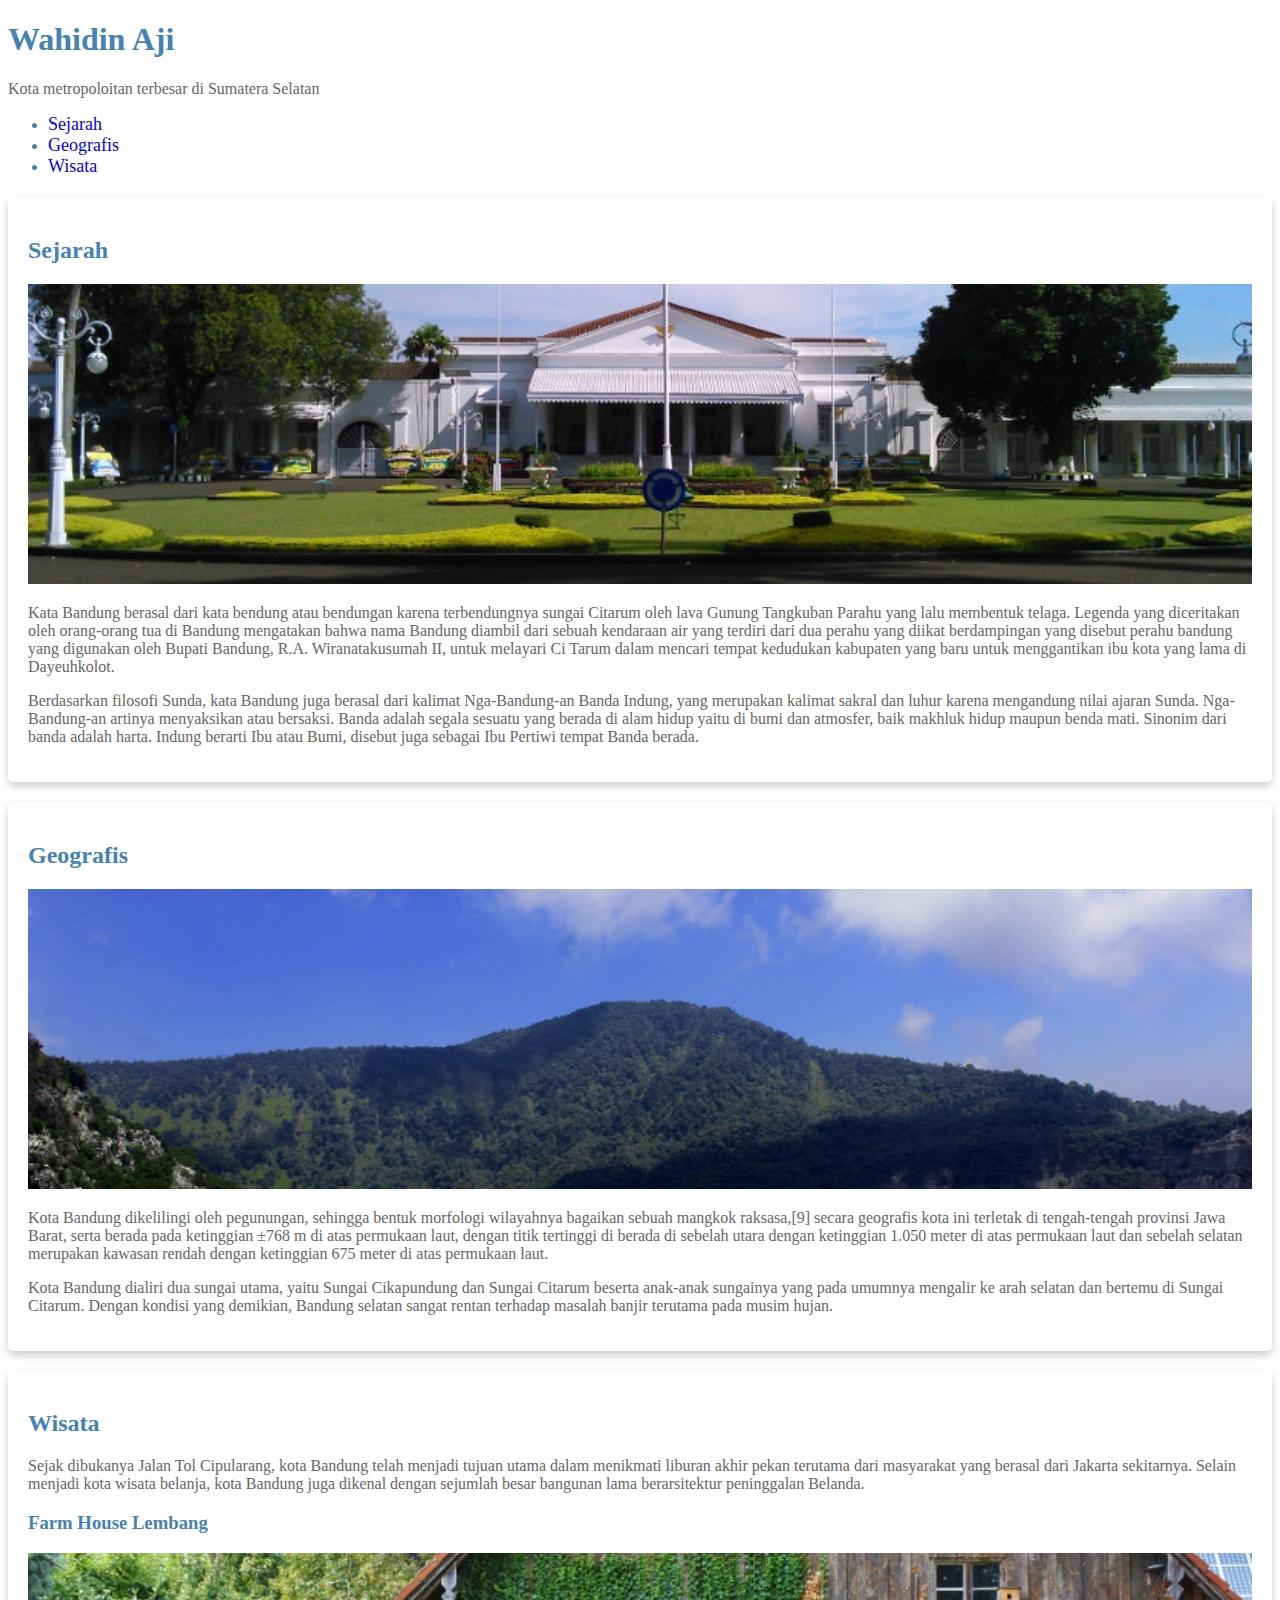
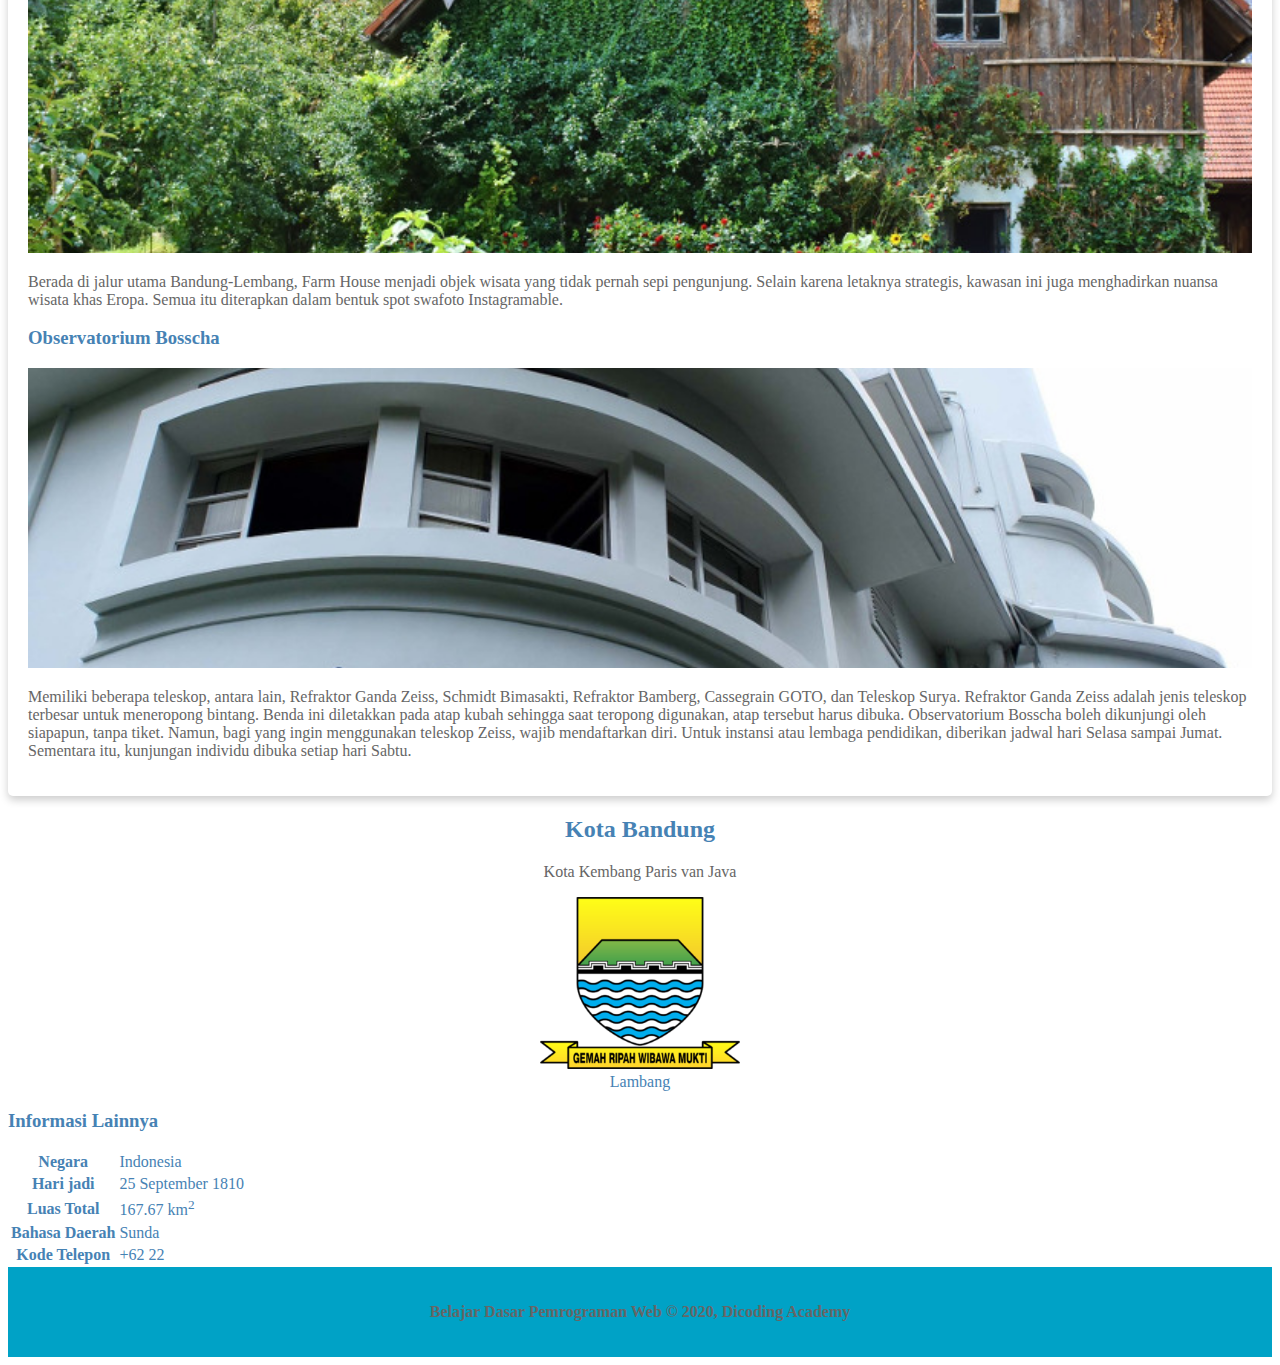
<file: index.html>
<!DOCTYPE html>
<html lang="en">

<head>
  <meta charset="UTF-8">
  <meta name="viewport" content="width=device-width, initial-scale=1.0">
  <!-- <meta name="viewport" content="width=device-width, initial-scale=1"> -->
  <title>Element Body</title>
  <link rel="stylesheet" href="./assets/styles/style.css">

  <link href="https://fonts.googleapis.com/css?family=Quicksand&display=swap" rel="stylesheet">
</head>

<body>
  <header>
    <div class="jumbroton">
      <h1>Wahidin Aji</h1>
      <p>Kota metropoloitan terbesar di Sumatera Selatan</p>
    </div>
    <nav>
      <ul>
        <li><a href="#sejarah">Sejarah</a></li>
        <li><a href="#geografis">Geografis</a></li>
        <li><a href="#wisata">Wisata</a></li>
      </ul>
    </nav>
  </header>
  <main>
    <div id="content">
      <article id="sejarah" class="card">
        <h2>Sejarah</h2>
        <img src="assets/image/history.jpg" alt="sejarah" class="featured-image">
        <p>Kata Bandung berasal dari kata bendung atau bendungan karena terbendungnya sungai Citarum oleh lava Gunung
          Tangkuban Parahu yang lalu membentuk telaga. Legenda yang diceritakan oleh orang-orang tua di
          Bandung mengatakan bahwa nama Bandung diambil dari sebuah kendaraan air yang terdiri dari dua perahu yang
          diikat
          berdampingan yang disebut perahu bandung yang digunakan oleh Bupati Bandung, R.A. Wiranatakusumah II, untuk
          melayari Ci Tarum dalam mencari tempat kedudukan kabupaten yang baru untuk
          menggantikan ibu kota yang lama di Dayeuhkolot. </p>

        <p>Berdasarkan filosofi Sunda, kata Bandung juga berasal dari kalimat Nga-Bandung-an Banda Indung, yang
          merupakan
          kalimat sakral dan luhur karena mengandung nilai ajaran Sunda. Nga-Bandung-an artinya menyaksikan atau
          bersaksi.
          Banda adalah segala sesuatu yang berada di alam hidup yaitu di bumi dan atmosfer, baik makhluk hidup maupun
          benda mati. Sinonim dari banda adalah harta. Indung berarti Ibu atau Bumi, disebut juga sebagai Ibu Pertiwi
          tempat Banda berada.</p>
      </article>
      <article id="geografis" class="card">
        <h2>Geografis</h2>
        <img src="assets/image/geografis.jpg" alt="geografis" class="featured-image">
        <p>Kota Bandung dikelilingi oleh pegunungan, sehingga bentuk morfologi wilayahnya bagaikan sebuah mangkok
          raksasa,[9] secara geografis kota ini terletak di tengah-tengah provinsi Jawa Barat, serta berada pada
          ketinggian ±768 m di atas permukaan laut, dengan titik tertinggi di berada di sebelah utara dengan
          ketinggian
          1.050 meter di atas permukaan laut dan sebelah selatan merupakan kawasan rendah dengan ketinggian 675 meter
          di
          atas permukaan laut.</p>

        <p>Kota Bandung dialiri dua sungai utama, yaitu Sungai Cikapundung dan Sungai Citarum beserta anak-anak
          sungainya
          yang pada umumnya mengalir ke arah selatan dan bertemu di Sungai Citarum. Dengan kondisi yang
          demikian, Bandung selatan sangat rentan terhadap masalah banjir terutama pada musim hujan.</p>
      </article>
      <article id="wisata" class="card">
        <section>
          <h2>Wisata</h2>
          <p>Sejak dibukanya Jalan Tol Cipularang, kota Bandung telah menjadi tujuan utama dalam menikmati liburan akhir
            pekan
            terutama dari masyarakat yang berasal dari Jakarta sekitarnya. Selain menjadi kota wisata belanja,
            kota Bandung juga dikenal dengan sejumlah besar bangunan lama berarsitektur peninggalan Belanda.</p>
        </section>
        <section>
          <h3>Farm House Lembang</h3>
          <img src="assets/image/farm-house.jpg" alt="farm house" class="featured-image">
          <p>Berada di jalur utama Bandung-Lembang, Farm House menjadi objek wisata yang tidak pernah sepi pengunjung.
            Selain
            karena letaknya strategis, kawasan ini juga menghadirkan nuansa wisata khas Eropa. Semua itu diterapkan
            dalam
            bentuk spot swafoto Instagramable.</p>
        </section>
        <section>
          <h3>Observatorium Bosscha</h3>
          <img src="assets/image/bosscha.jpg" alt="bosscha" class="featured-image">
          <p>Memiliki beberapa teleskop, antara lain, Refraktor Ganda Zeiss, Schmidt Bimasakti, Refraktor Bamberg,
            Cassegrain
            GOTO, dan Teleskop Surya. Refraktor Ganda Zeiss adalah jenis teleskop terbesar untuk meneropong bintang.
            Benda
            ini diletakkan pada atap kubah sehingga saat teropong digunakan, atap tersebut harus dibuka. Observatorium
            Bosscha boleh dikunjungi oleh siapapun, tanpa tiket. Namun, bagi yang ingin
            menggunakan teleskop Zeiss, wajib mendaftarkan diri. Untuk instansi atau lembaga pendidikan, diberikan
            jadwal
            hari Selasa sampai Jumat. Sementara itu, kunjungan individu dibuka setiap hari Sabtu.</p>
        </section>
      </article>
    </div>
    <aside>
      <article class="profile" class="card">
        <header>
          <h2>Kota Bandung</h2>
          <p>Kota Kembang Paris van Java</p>
          <figure>
            <img src="assets/image/bandung.png" alt="profile">
            <figcaption>Lambang</figcaption>
          </figure>
        </header>
        <section>
          <h3>Informasi Lainnya</h3>
          <table>
            <tr>
              <th>Negara</th>
              <td>Indonesia</td>
            </tr>
            <tr>
              <th>Hari jadi</th>
              <td>25 September 1810</td>
            </tr>
            <tr>
              <th>Luas Total</th>
              <td>167.67 km<sup>2</sup></td>
            </tr>
            <tr>
              <th>Bahasa Daerah</th>
              <td>Sunda</td>
            </tr>
            <tr>
              <th>Kode Telepon</th>
              <td>+62 22</td>
            </tr>
          </table>
        </section>
      </article>
    </aside>
  </main>
  <footer>
    <p>Belajar Dasar Pemrograman Web &#169; 2020, Dicoding Academy</p>
  </footer>
</body>

</html>
</file>
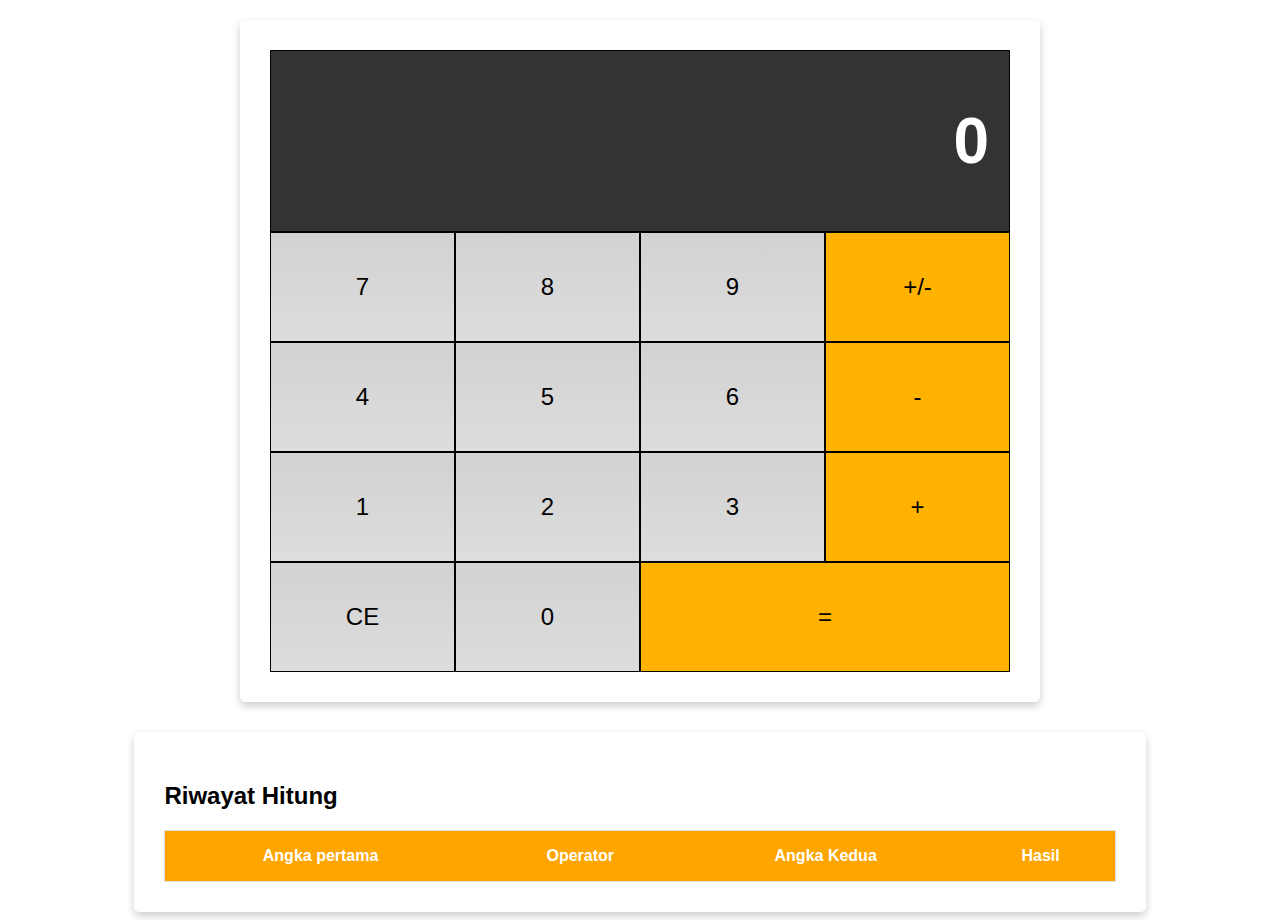
<file: WebCalculator/index.html>
<!DOCTYPE html>
<html>

<head>
  <title>Web Calculator</title>
  <link rel="stylesheet" href="assets/style.css">
  <meta name="viewport" content="width=device-width, initial-scale=1.0">
</head>

<body>
  <div class="flex-container-column card">
    <div class="display">
      <h1 id="displayNumber">0</h1>
    </div>
    <div class="flex-container-row">
      <div class="button">7</div>
      <div class="button">8</div>
      <div class="button">9</div>
      <div class="button negative">+/-</div>
    </div>
    <div class="flex-container-row">
      <div class="button">4</div>
      <div class="button">5</div>
      <div class="button">6</div>
      <div class="button operator">-</div>
    </div>
    <div class="flex-container-row">
      <div class="button">1</div>
      <div class="button">2</div>
      <div class="button">3</div>
      <div class="button operator">+</div>
    </div>
    <div class="flex-container-row">
      <div class="button clear">CE</div>
      <div class="button">0</div>
      <div class="button equals double">=</div>
    </div>
  </div>

  <div class="history card">
    <h2>Riwayat Hitung</h2>
    <table>
      <thead>
        <tr>
          <th>Angka pertama</th>
          <th>Operator</th>
          <th>Angka Kedua</th>
          <th>Hasil</th>
        </tr>
      </thead>
      <tbody id="historyList"></tbody>
    </table>
  </div>
  <script src="assets/storage.js"></script>
  <script src="assets/kalkulator.js"></script>
</body>

</html>
</file>
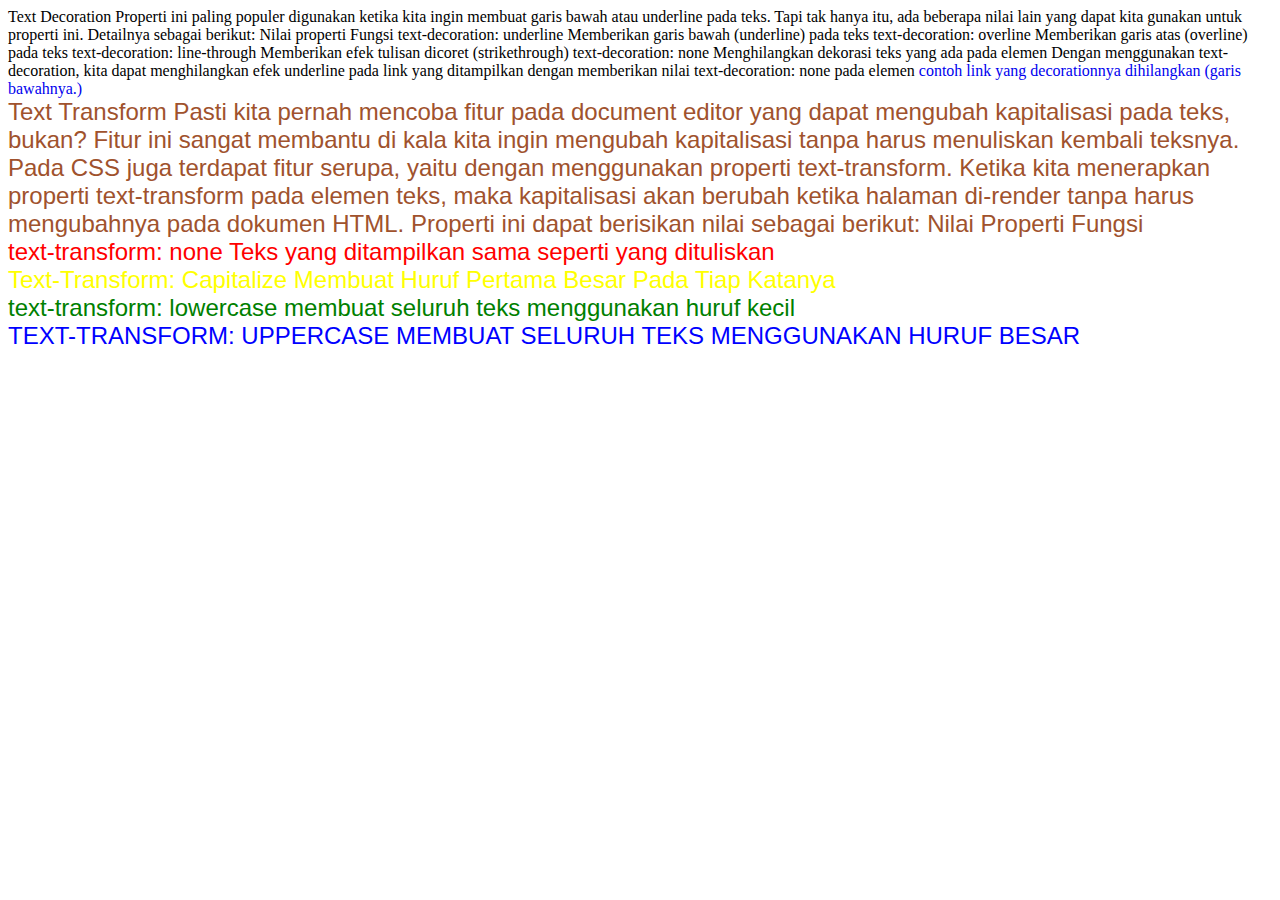
<file: css.html>
<!DOCTYPE html>
  <html lang="en">

  <head>
    <meta charset="UTF-8">
    <meta name="viewport" content="width=device-width, initial-scale=1.0">
    <title>Document</title>
    <style>
      a {
        text-decoration: none;
      }

      a:hover {
        color: red;
        text-shadow: aqua;
        font-family: cursive;
      }

      a:active {
        color: yellow;
      }

      footer {
        font-size: x-large;
        color: sienna;
        font-family: 'Lucida Sans', 'Lucida Sans Regular', 'Lucida Grande', 'Lucida Sans Unicode', Geneva, Verdana, sans-serif;
      }
      .none{
        text-transform: none;
        color: red;
      }
      .capitalize{
        text-transform: capitalize;
        color: yellow;
      }
      .lowercase{
        text-transform: lowercase;
        color: green;
      }
      .uppercase{
        text-transform: uppercase;
        color: blue;
      }
    </style>
  </head>

  <body>
    <header>
      Text Decoration
      Properti ini paling populer digunakan ketika kita ingin membuat garis bawah atau underline pada teks. Tapi tak
      hanya
      itu, ada beberapa nilai lain yang dapat kita gunakan untuk properti ini. Detailnya sebagai berikut:

      Nilai properti

      Fungsi

      text-decoration: underline

      Memberikan garis bawah (underline) pada teks

      text-decoration: overline

      Memberikan garis atas (overline) pada teks

      text-decoration: line-through

      Memberikan efek tulisan dicoret (strikethrough)

      text-decoration: none

      Menghilangkan dekorasi teks yang ada pada elemen

      Dengan menggunakan text-decoration, kita dapat menghilangkan efek underline pada link yang ditampilkan dengan
      memberikan nilai text-decoration: none pada elemen <a>
        <a href="https://www.google.com/">contoh link yang decorationnya dihilangkan (garis bawahnya.)</a>
    </header>
    <footer>
      Text Transform
      Pasti kita pernah mencoba fitur pada document editor yang dapat mengubah kapitalisasi pada teks, bukan? Fitur
      ini sangat membantu di kala kita ingin mengubah kapitalisasi tanpa harus menuliskan kembali teksnya. Pada CSS
      juga terdapat fitur serupa, yaitu dengan menggunakan properti text-transform. Ketika kita menerapkan properti
      text-transform pada elemen teks, maka kapitalisasi akan berubah ketika halaman di-render tanpa harus mengubahnya
      pada dokumen HTML.

      Properti ini dapat berisikan nilai sebagai berikut:

      Nilai Properti

      Fungsi
      <div class="none">
        text-transform: none
        Teks yang ditampilkan sama seperti yang dituliskan
      </div>
      <div class="capitalize">
        text-transform: capitalize
        Membuat huruf pertama besar pada tiap katanya
      </div>
      <div class="lowercase">
        text-transform: lowercase
        Membuat seluruh teks menggunakan huruf kecil
      </div>
      <div class="uppercase">
        Text-transform: uppercase
        Membuat seluruh teks menggunakan huruf besar
      </div>

    </footer>
  </body>

  </html>
</file>
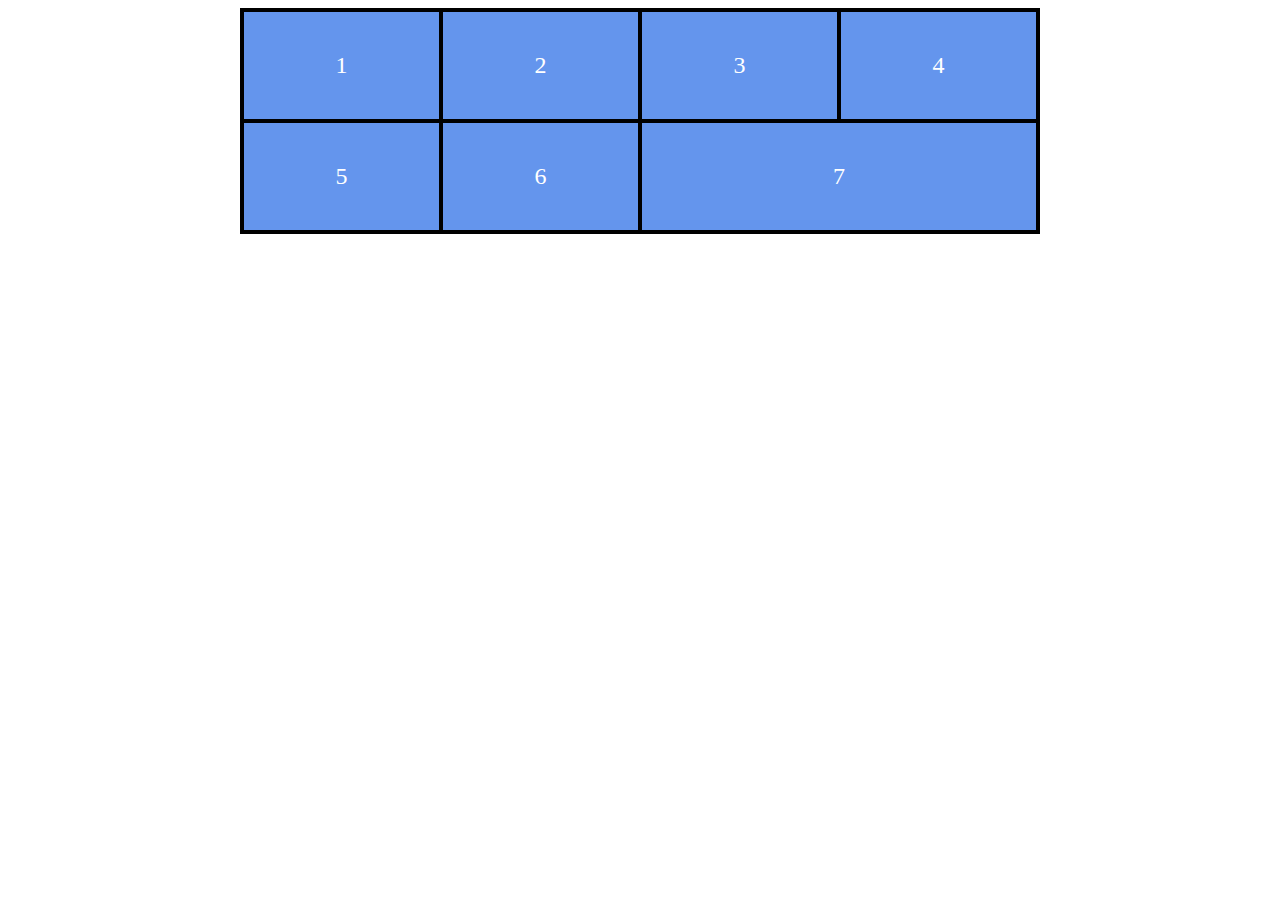
<file: flexbox.html>
<!doctype html>
<html lang="en">

<head>
  <style>
    * {
      box-sizing: border-box;
    }

    .container {
      width: 800px;
      border: 2px solid black;
      margin: 0 auto;
    }

    .flex-column {
      display: flex;
      flex-direction: column;
    }

    .flex-row {
      display: flex;
      flex-direction: row;
      flex-grow: 1;
    }

    .box {
      flex-basis: 25%;
      background-color: cornflowerblue;
      border: 2px solid black;
      padding: 40px;
      text-align: center;
      color: white;
      font-size: 1.5em;
    }

    .double {
      flex-basis: 50%;
    }
  </style>
</head>

<body>
  <div class="container">
    <div class="flex-column">
      <div class="flex-row">
        <div class="box">1</div>
        <div class="box">2</div>
        <div class="box">3</div>
        <div class="box">4</div>
      </div>
      <div class="flex-row">
        <div class="box">5</div>
        <div class="box">6</div>
        <div class="box double">7</div>
      </div>
    </div>
  </div>
</body>

</html>
</file>
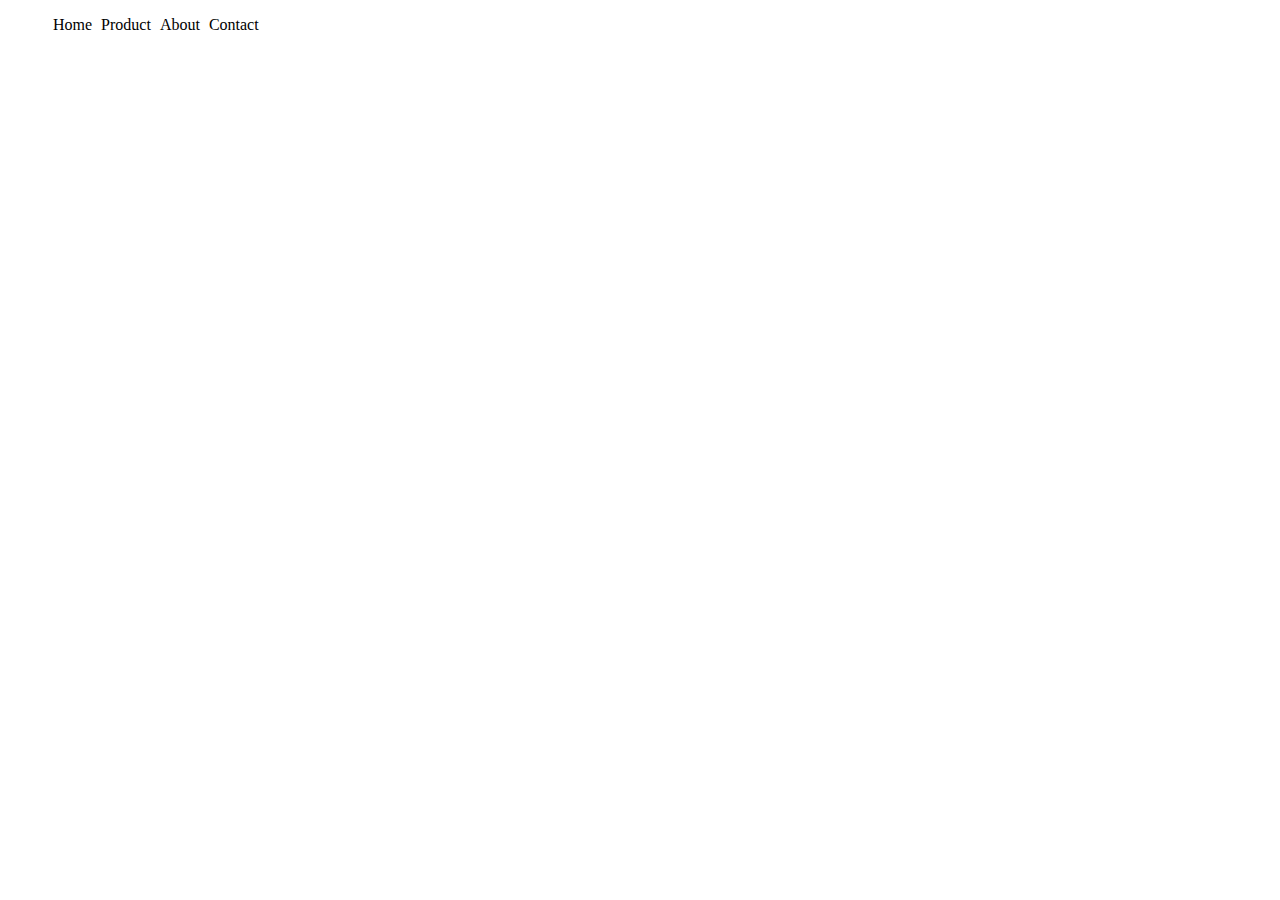
<file: index2.html>
<!DOCTYPE html>
<html lang="en">

<head>
  <meta charset="UTF-8">
  <title>Display</title>
  <style>
    li {
      display: inline;

      margin-left: 5px;
    }
  </style>
</head>

<body>
  <ul>
    <li>Home</li>
    <li>Product</li>
    <li>About</li>
    <li>Contact</li>
  </ul>
</body>

</html>
</file>
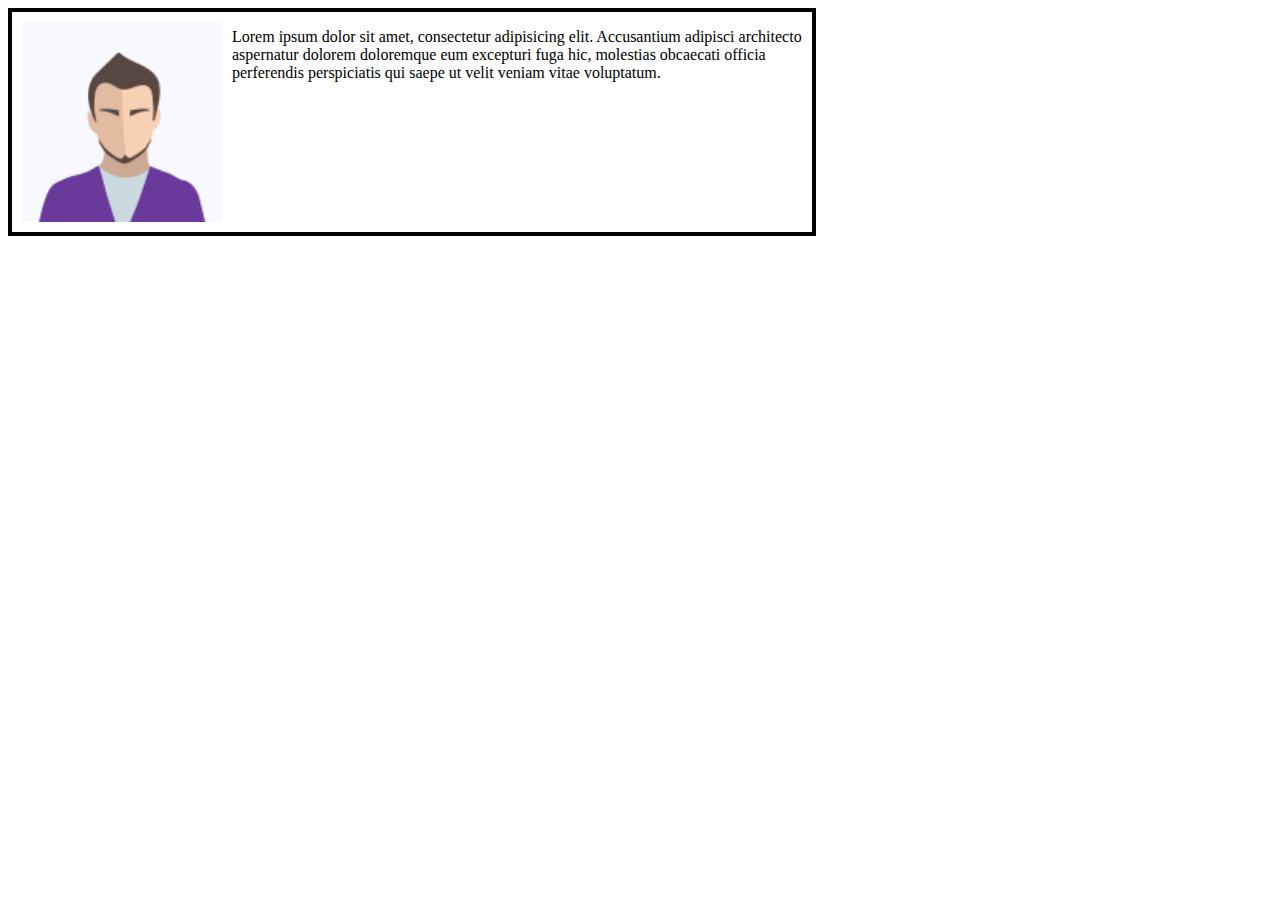
<file: index3.html>
<!doctype html>
<html lang="en">

<head>
  <style>
    .container {
      width: 800px;
      border: 4px solid black;
      overflow: auto;
    }

    img {
      float: left;
      margin: 10px;
    }
  </style>
</head>

<body>
  <div class="container">
    <img src="./assets/image/t-slider1.png" width="200px" alt="dicoding">
    <p>Lorem ipsum dolor sit amet, consectetur adipisicing elit. Accusantium adipisci architecto aspernatur dolorem
      doloremque eum excepturi fuga hic, molestias obcaecati officia perferendis perspiciatis qui saepe ut velit
      veniam vitae voluptatum.</p>
  </div>
</body>

</html>
</file>
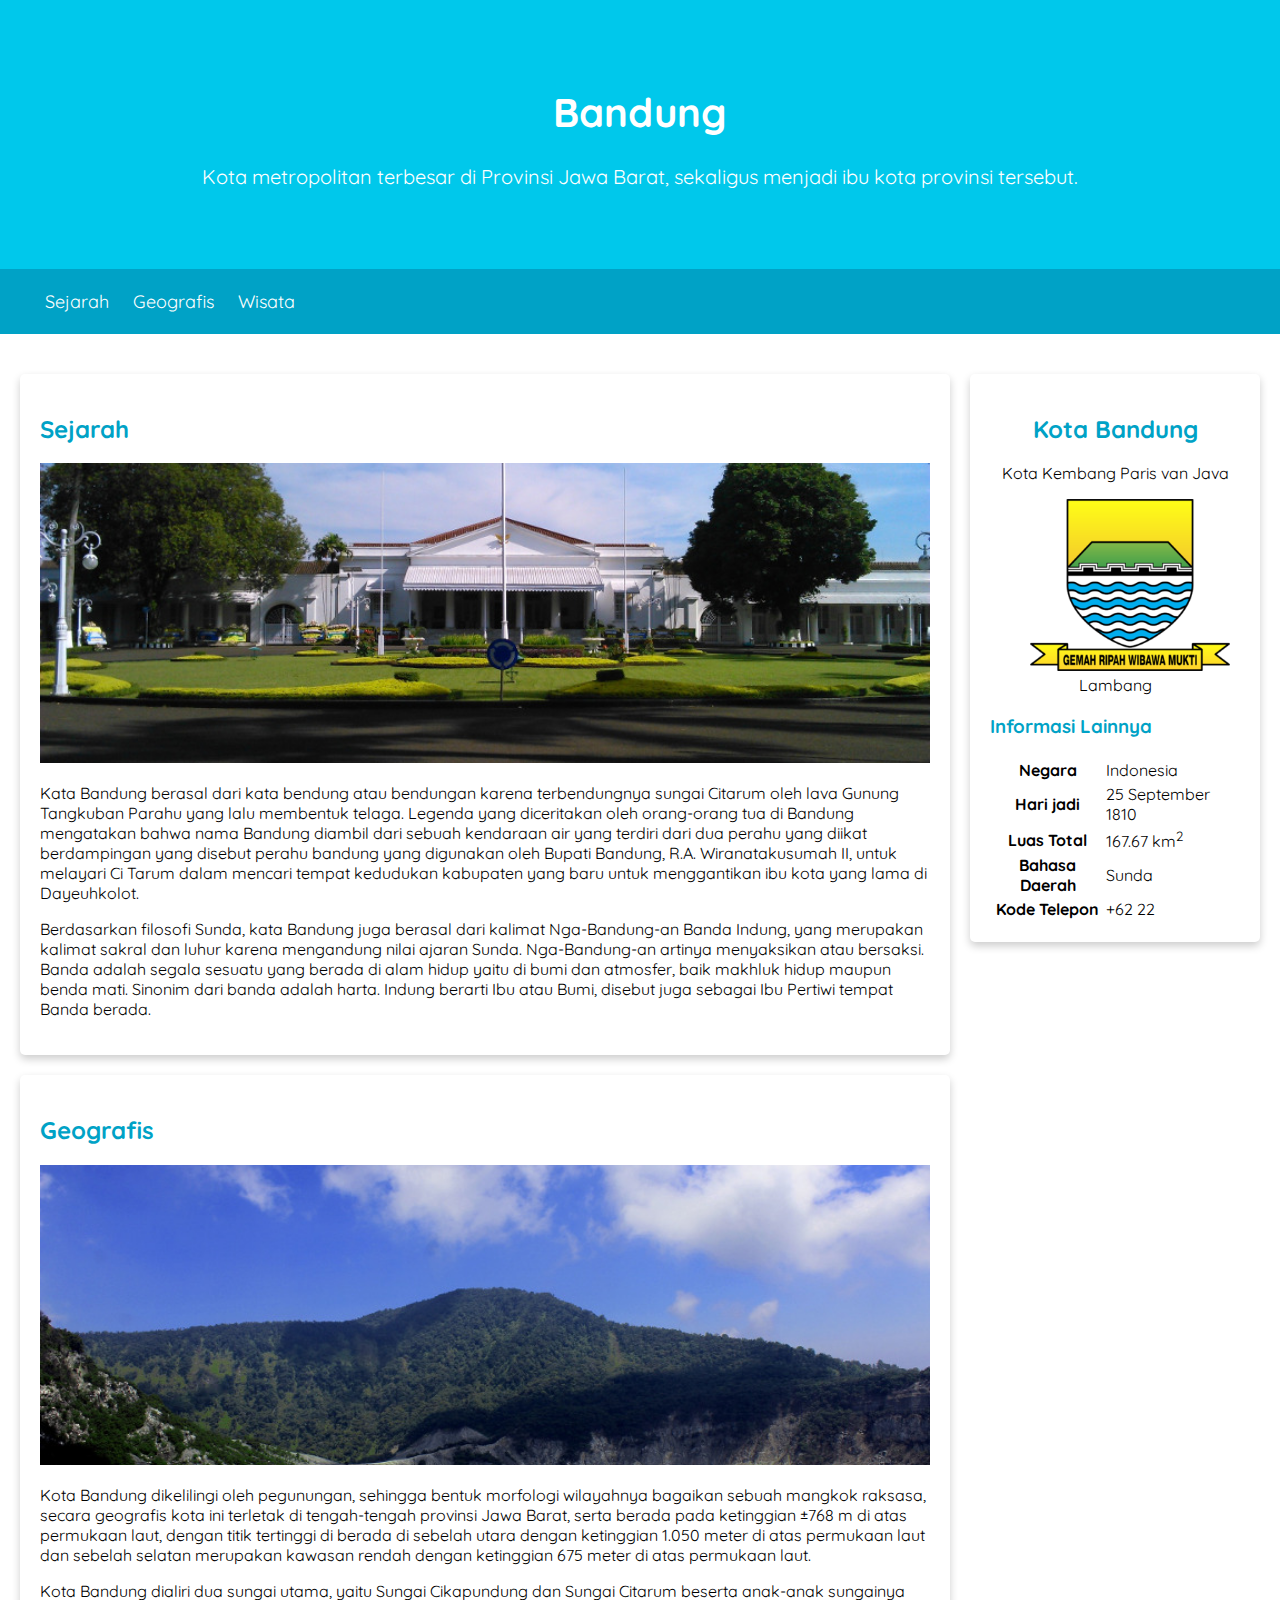
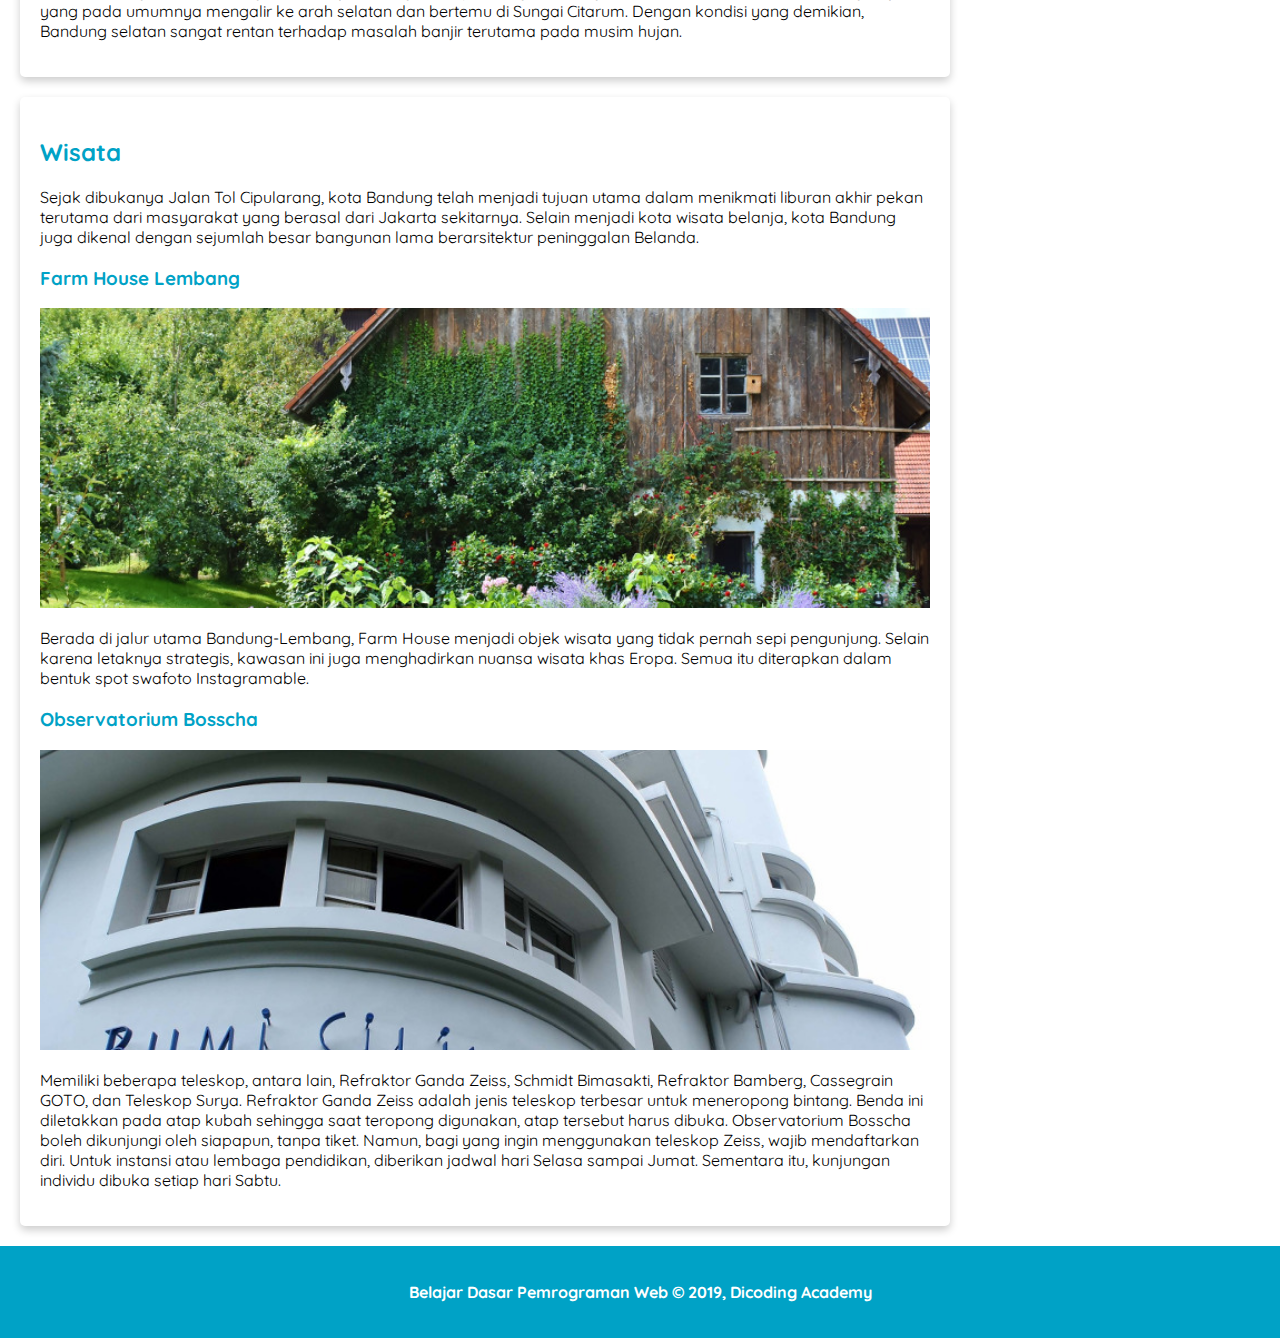
<file: indexindex.html>
<!DOCTYPE html>
<html>

<head>
  <meta name="viewport" content="width=device-width, initial-scale=1">
  <title>Kota Bandung</title>
  <link rel="stylesheet" href="assets/styles/style2.css">
</head>

<body>
  <header>
    <div class="jumbotron">
      <h1>Bandung</h1>
      <p>Kota metropolitan terbesar di Provinsi Jawa Barat, sekaligus menjadi ibu kota provinsi tersebut.</p>
    </div>
    <nav>
      <ul>
        <li><a href="#sejarah">Sejarah</a></li>
        <li><a href="#geografis">Geografis</a></li>
        <li><a href="#wisata">Wisata</a></li>
      </ul>
    </nav>
  </header>
  <main>
    <div id="content">
      <article id="sejarah" class="card">
        <h2>Sejarah</h2>
        <img src="assets/image/history.jpg" class="featured-image" alt="sejarah">
        <p>Kata Bandung berasal dari kata bendung atau bendungan karena terbendungnya sungai Citarum oleh lava Gunung
          Tangkuban Parahu yang lalu membentuk telaga. Legenda yang diceritakan oleh orang-orang tua di Bandung
          mengatakan bahwa nama Bandung diambil dari sebuah kendaraan air yang terdiri dari dua perahu yang diikat
          berdampingan yang disebut perahu bandung yang digunakan oleh Bupati Bandung, R.A. Wiranatakusumah II,
          untuk melayari Ci Tarum dalam mencari tempat kedudukan kabupaten yang baru untuk menggantikan ibu kota yang
          lama di Dayeuhkolot. </p>

        <p>Berdasarkan filosofi Sunda, kata Bandung juga berasal dari kalimat Nga-Bandung-an Banda Indung, yang
          merupakan kalimat sakral dan luhur karena mengandung nilai ajaran Sunda. Nga-Bandung-an artinya menyaksikan
          atau bersaksi. Banda adalah segala sesuatu yang berada di alam hidup yaitu di bumi dan atmosfer, baik makhluk
          hidup maupun benda mati. Sinonim dari banda adalah harta. Indung berarti Ibu atau Bumi, disebut juga sebagai
          Ibu Pertiwi tempat Banda berada.</p>
      </article>

      <article id="geografis" class="card">
        <h2>Geografis</h2>
        <img src="assets/image/geografis.jpg" class="featured-image" alt="geografis">
        <p>Kota Bandung dikelilingi oleh pegunungan, sehingga bentuk morfologi wilayahnya bagaikan sebuah mangkok
          raksasa, secara geografis kota ini terletak di tengah-tengah provinsi Jawa Barat, serta berada pada ketinggian
          ±768 m di atas permukaan laut, dengan titik tertinggi di berada di sebelah utara dengan ketinggian 1.050 meter
          di atas permukaan laut dan sebelah selatan merupakan kawasan rendah dengan ketinggian 675 meter di atas
          permukaan laut.</p>

        <p>Kota Bandung dialiri dua sungai utama, yaitu Sungai Cikapundung dan Sungai Citarum beserta anak-anak
          sungainya yang pada umumnya mengalir ke arah selatan dan bertemu di Sungai Citarum. Dengan kondisi yang
          demikian, Bandung selatan sangat rentan terhadap masalah banjir terutama pada musim hujan.</p>
      </article>

      <article id="wisata" class="card">
        <h2>Wisata</h2>
        <p>Sejak dibukanya Jalan Tol Cipularang, kota Bandung telah menjadi tujuan utama dalam menikmati liburan akhir
          pekan terutama dari masyarakat yang berasal dari Jakarta sekitarnya. Selain menjadi kota wisata belanja, kota
          Bandung juga dikenal dengan sejumlah besar bangunan lama berarsitektur peninggalan Belanda.</p>
        <section>
          <h3>Farm House Lembang</h3>
          <img src="assets/image/farm-house.jpg" class="featured-image" alt="farm house">
          <p>Berada di jalur utama Bandung-Lembang, Farm House menjadi objek wisata yang tidak pernah sepi pengunjung.
            Selain karena letaknya strategis, kawasan ini juga menghadirkan nuansa wisata khas Eropa. Semua itu
            diterapkan dalam bentuk spot swafoto Instagramable.</p>
        </section>
        <section>
          <h3>Observatorium Bosscha</h3>
          <img src="assets/image/bosscha.jpg" class="featured-image" alt="bosscha">
          <p>Memiliki beberapa teleskop, antara lain, Refraktor Ganda Zeiss, Schmidt Bimasakti, Refraktor Bamberg,
            Cassegrain GOTO, dan Teleskop Surya. Refraktor Ganda Zeiss adalah jenis teleskop terbesar untuk meneropong
            bintang. Benda ini diletakkan pada atap kubah sehingga saat teropong digunakan, atap tersebut harus dibuka.
            Observatorium Bosscha boleh dikunjungi oleh siapapun, tanpa tiket. Namun, bagi yang ingin menggunakan
            teleskop Zeiss, wajib mendaftarkan diri. Untuk instansi atau lembaga pendidikan, diberikan jadwal hari
            Selasa sampai Jumat. Sementara itu, kunjungan individu dibuka setiap hari Sabtu.</p>
        </section>
      </article>
    </div>

    <aside>
      <article class="profile card">
        <header>
          <h2>Kota Bandung</h2>
          <p>Kota Kembang Paris van Java</p>
          <figure>
            <img src="assets/image/bandung.png">
            <figcaption>Lambang</figcaption>
          </figure>
        </header>
        <section>
          <h3>Informasi Lainnya</h3>
          <table>
            <tr>
              <th>Negara</th>
              <td>Indonesia</td>
            </tr>
            <tr>
              <th>Hari jadi</th>
              <td>25 September 1810</td>
            </tr>
            <tr>
              <th>Luas Total</th>
              <td>167.67 km<sup>2</sup></td>
            </tr>
            <tr>
              <th>Bahasa Daerah</th>
              <td>Sunda</td>
            </tr>
            <tr>
              <th>Kode Telepon</th>
              <td>+62 22</td>
            </tr>
          </table>
        </section>
      </article>
    </aside>
  </main>
  <footer>
    <p>Belajar Dasar Pemrograman Web &#169; 2019, Dicoding Academy</p>
  </footer>
</body>

</html>
</file>
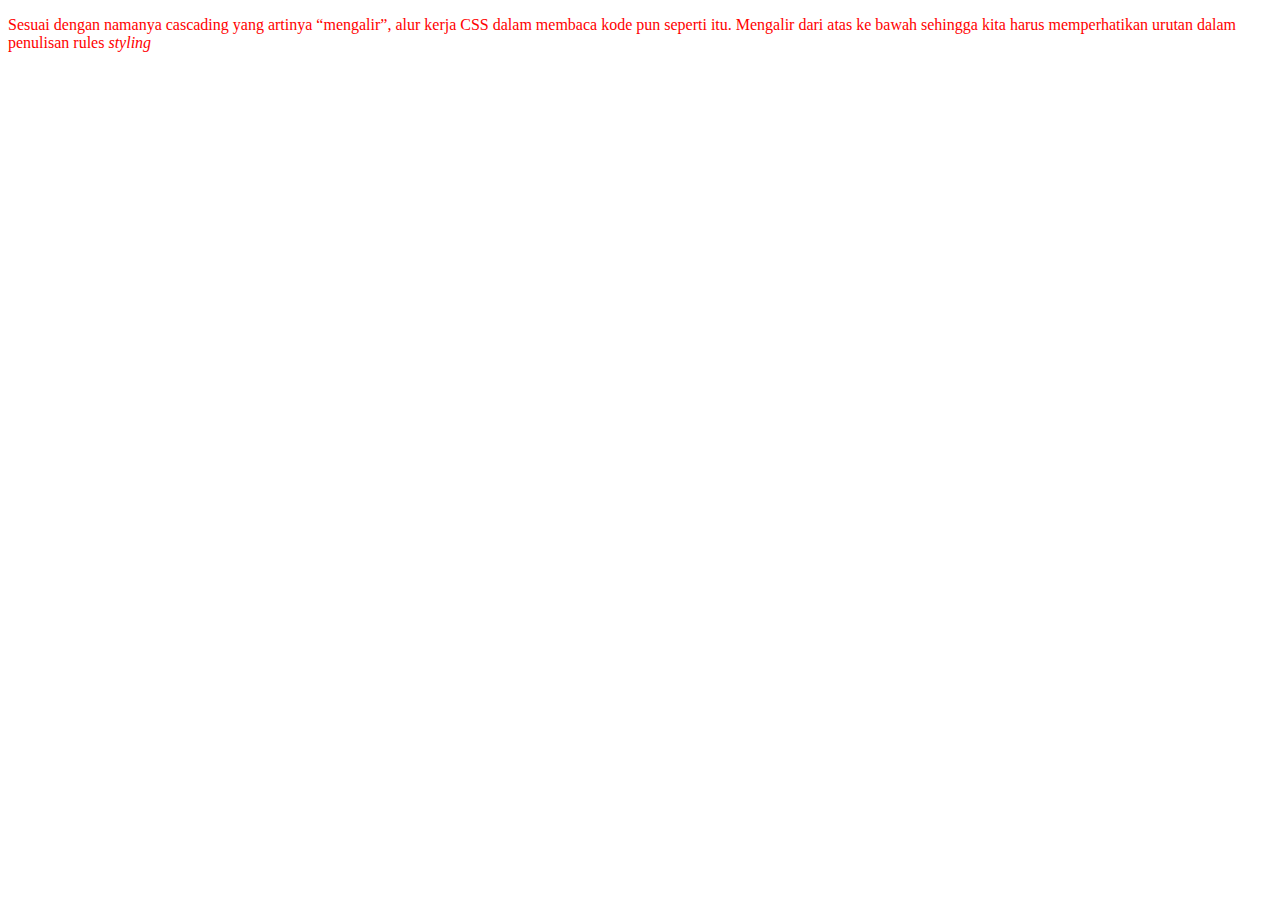
<file: table.html>
<!doctype html>
<html lang="en">
<head>
   <title>Judul Dokumen</title>
   <style>
       p {
           color: red !important;
       }
 
       p {
           color: blue;
       }
   </style>
</head>
<body>
<p>Sesuai dengan namanya cascading yang artinya <q>mengalir</q>, alur kerja CSS dalam membaca kode pun seperti itu. Mengalir dari atas ke bawah sehingga kita harus memperhatikan urutan dalam penulisan rules <i>styling</i></p>
</body>
</html>
</file>
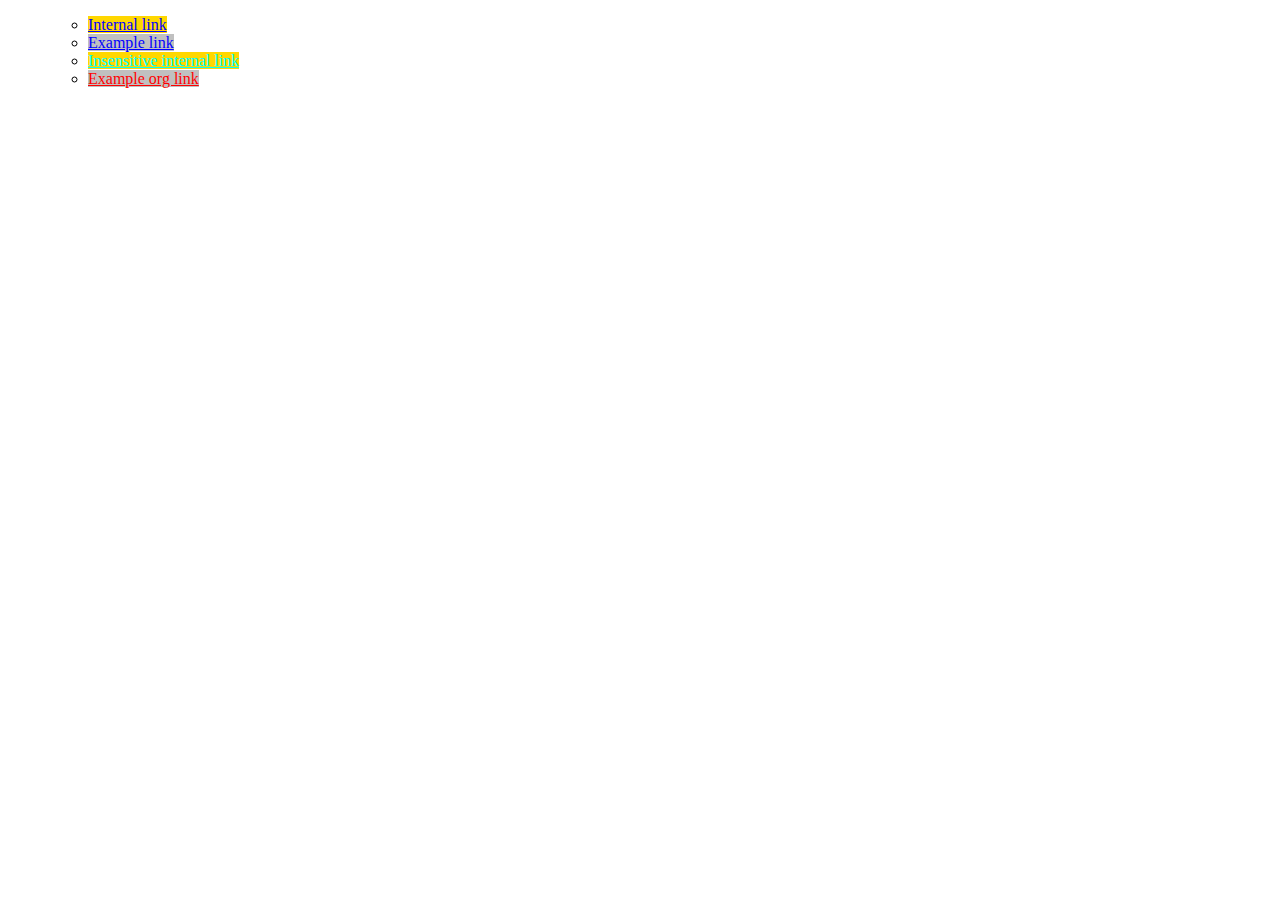
<file: assets/css.html>
<!doctype html>
<html lang="en">

<head>
  <title>Judul Dokumen</title>
  <style>
    /* <a> element yang menerapkan href attribut */
    a[href] {
      color: blue;
    }

    /* <a> element yang menerapkan nilai pada href dengan awalan "#" */
    a[href^="#"] {
      background-color: gold;
    }

    /* <a> element yang menerapkan nilai pada href yang mengandung teks "example" */
    a[href*="example"] {
      background-color: silver;
    }

    /* <a> element yang menerapkan nilai pada href yang mengandung teks "insensitive" tidak mementingkan huruf kapital*/
    a[href*="insensitive"i] {
      color: cyan;
    }

    /* <a> element yang menerapkan nilai pada href dengan akhiran ".org" */
    a[href$=".org"] {
      color: red;
    }
  </style>
</head>

<body>
  <ul>
    <ul>
      <li><a href="#internal">Internal link</a></li>
      <li><a href="http://example.com">Example link</a></li>
      <li><a href="#InSensitive">Insensitive internal link</a></li>
      <li><a href="http://example.org">Example org link</a></li>
    </ul>
  </ul>
</body>

</html>
</file>
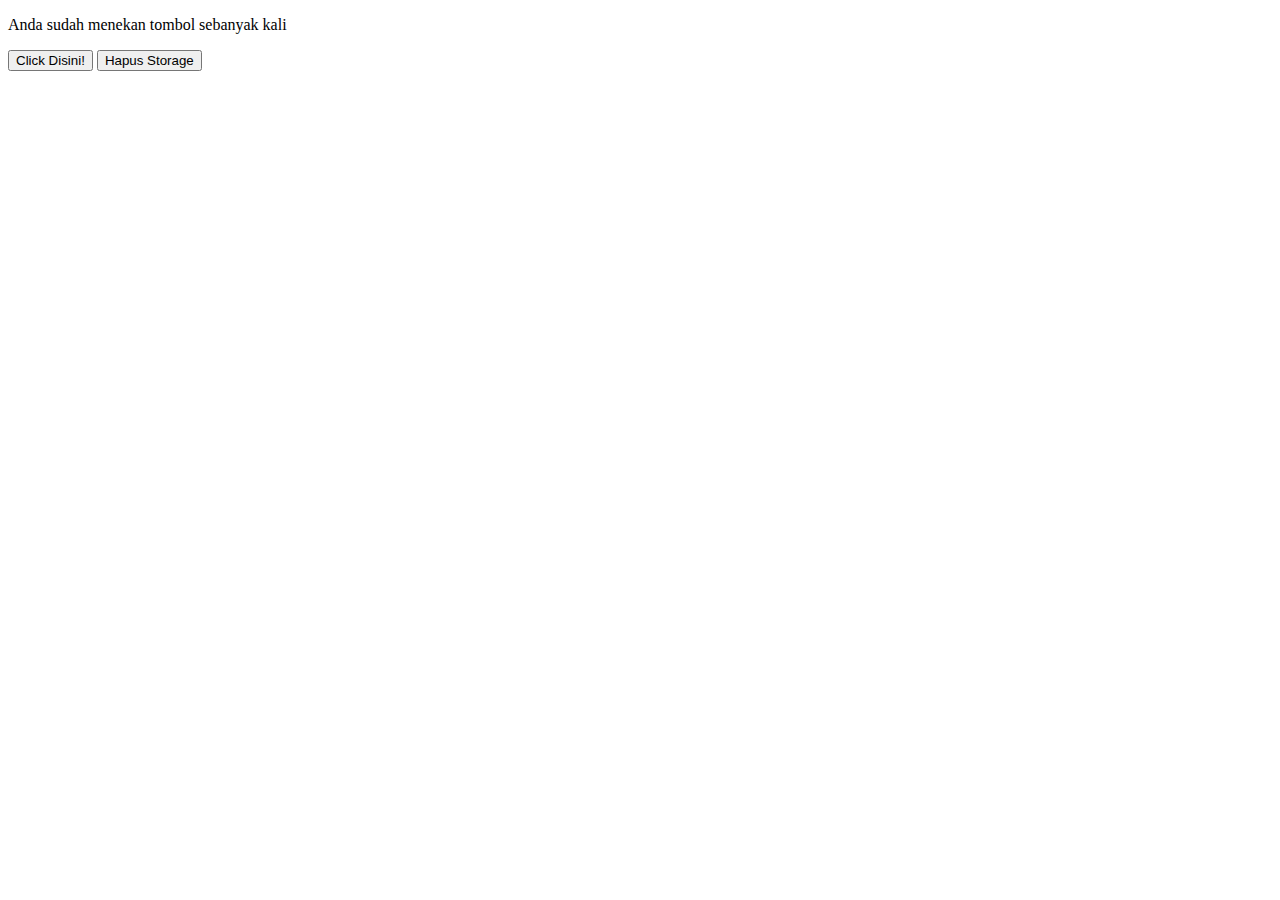
<file: WebCalculator/exam.html>
<!DOCTYPE html>
<html>

<head>
  <title>Local Storage</title>
</head>

<body>
  <p>Anda sudah menekan tombol sebanyak <span id="count"></span> kali</p>
  <button id="button">Click Disini!</button>
  <button id="clear">Hapus Storage</button>

  <script>
    const cacheKey = "NUMBER";
    if (typeof (Storage) !==  "undefined") {

      // pengecekkan apakah data sessionStorage dengan key NUMBER tersedia atau belum
      if (localStorage.getItem(cacheKey) === "undefined") {
        // Jika belum maka akan atur dengan nilai awal yakni 0
        localStorage.setItem(cacheKey, 0);
      }

      const button = document.querySelector("#button");
      const clearButton = document.querySelector("#clear")
      const count = document.querySelector("#count");
      button.addEventListener('click', function (event) {
        let number = localStorage.getItem(cacheKey);
        number++;
        localStorage.setItem(cacheKey, number);
        count.innerText = localStorage.getItem(cacheKey);
      });

      clearButton.addEventListener('click', function (event) {
        localStorage.removeItem(cacheKey);
      });
    } else {
      alert("Browser tidak mendukung Web Storage")
    }
  </script>
</body>

</html>
</file>
<file: assets/styles/style.css>
nav a {
  font-size: 18px;
  font-weight: 400;
  text-decoration: none;
}

nav a:hover {
  font-weight: 600;
}

.profile header {
  text-align: center;
}

footer {
  font-weight: bold;
  text-align: center;
  background: #00a2c6;
  color: white;
  padding: 20px;
}

p {
  color: gray;
}

p {
  color: #666666;
}

p {
  color: #666;
}

p {
  color: rgb(102, 102, 102);
}

body {
  color: steelblue;
}

.featured-image {
  width: 100%;
  max-height: 300px;
  object-fit: cover;
  object-position: center;
}

.profile img {
  width: 200px;
}

.card {
  box-shadow: 0 4px 8px 0 rgb(0, 0, 0, 0.2);
  border-radius: 5px;
  padding: 20px;
  margin-top: 20px;
}
</file>
<file: WebCalculator/assets/style.css>
* {
  box-sizing: border-box;
}

body {
  font-family: sans-serif;
}

.flex-container-column {
  display: flex;
  flex-direction: column;

  max-width: 800px;
  margin: 0 auto;
  text-align: right;
}

.flex-container-row {
  display: flex;
}

.button {
  flex-basis: 25%;

  /*properti pendukung*/
  font-size: 1.5em;
  text-align: center;
  padding: 40px;
  border: 1px solid black;
  background: -webkit-linear-gradient(top, #d2d2d2, #ddd);
  cursor: pointer;
}

.display {
  color: white;
  width: 100%;
  padding: 10px 20px;
  background-color: #333333;
  border: 1px solid black;
  font-size: 2em;
}

.double {
  flex-basis: 50%;
  background: orange;
}

.negative,
.operator,
.equals {
  background: rgb(255, 179, 0);
}

.card {
  box-shadow: 0 4px 8px 0 rgba(0, 0, 0, 0.2);
  border-radius: 5px;
  padding: 30px;
  margin-top: 20px;
}

.button:hover {
  font-weight: bold;
  color: red;
}

@media screen and (max-width: 513px) {
  .button {
    padding: 10px;
  }

  .history {
    width: 100%;
  }
}

.history {
  width: 80%;
  margin: 30px auto 0 auto;
  overflow: scroll;
}

table {
  border-collapse: collapse;
  border-spacing: 0;
  width: 100%;
  border: 1px solid #ddd;
}

th,
td {
  text-align: center;
  padding: 16px;
}

th {
  background-color: orange;
  color: white;
}

tr:nth-child(even) {
  background-color: #d2d2d2;
}
</file>
<file: assets/styles/style2.css>
@import url('https://fonts.googleapis.com/css?family=Quicksand:400,700&display=swap');

body {
  font-family: 'Quicksand', sans-serif;
  margin: 0;
  padding: 0;
}

h2,
h3 {
  color: #00a2c6
}

footer {
  padding: 20px;
  color: white;
  background-color: #00a2c6;
  text-align: center;
  font-weight: bold;
}

nav a {
  font-size: 18px;
  font-weight: 400;
  text-decoration: none;
  color: white;
}

nav a:hover {
  font-weight: bold;
}

.profile header {
  text-align: center;
}

.profile img {
  width: 200px;
}

.featured-image {
  width: 100%;
  max-height: 300px;
  object-fit: cover;
  object-position: center;
}

.card {
  box-shadow: 0 4px 8px 0 rgba(0, 0, 0, 0.2);
  border-radius: 5px;
  padding: 20px;
  margin-top: 20px;
}

.jumbotron {
  font-size: 20px;
  padding: 60px;
  background-color: #00c8eb;
  text-align: center;
  color: white;
}

nav li {
  display: inline;
  list-style-type: none;
  margin-right: 20px;
}

nav {
  background-color: #00a2c6;
  padding: 5px;
  position: sticky;
  top: 0;
}

main {
  padding: 20px;
  overflow: auto;
}

#content {
  float: left;
  width: 75%;
}

aside {
  float: right;
  width: 25%;
  padding-left: 20px;
}

* {
  box-sizing: border-box;
}

@media screen and (max-width: 1000px) {

  #content,
  aside {
    width: 100%;
    padding: 0;
  }
}

header {
  display: inline;
}
</file>
